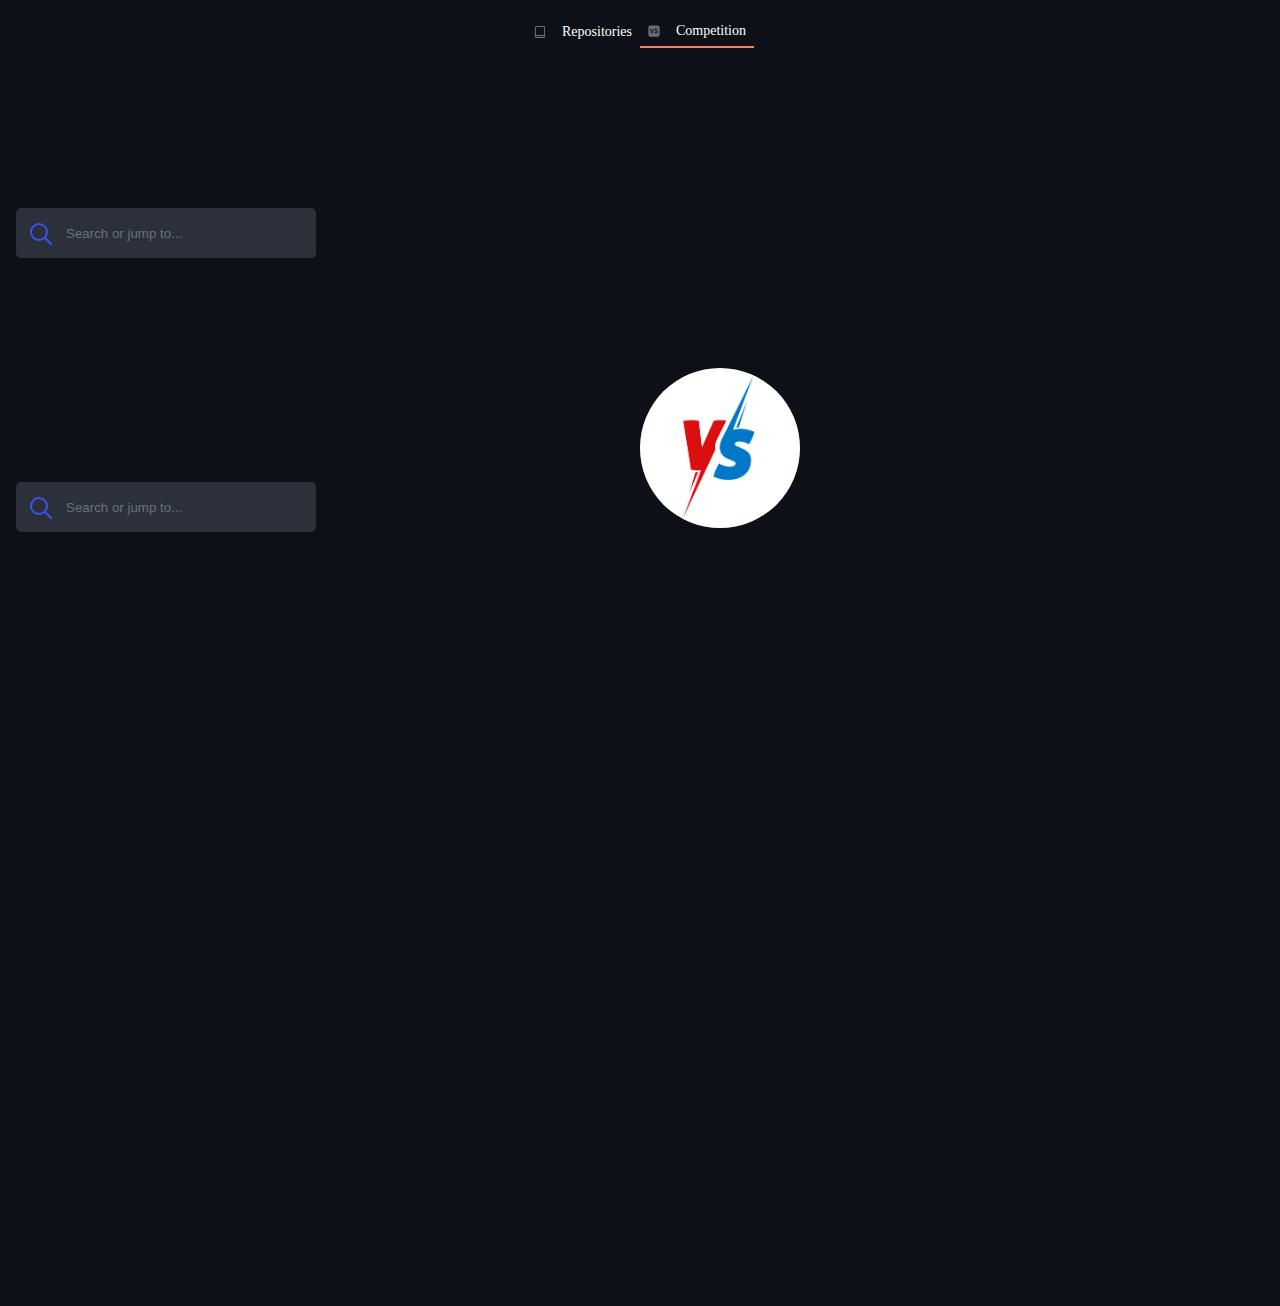
<file: competition.html>
<!DOCTYPE html>
<html lang="en">
  <head>
    <meta charset="UTF-8" />
    <meta http-equiv="X-UA-Compatible" content="IE=edge" />
    <meta name="viewport" content="width=device-width, initial-scale=1.0" />
    <link rel="stylesheet" href="css/competitionStyle.css" />
    <title>Competition</title>
    <!-- bootstrap -->
    <link
      href="https://cdn.jsdelivr.net/npm/bootstrap@5.3.0-alpha3/dist/css/bootstrap.min.css"
      rel="stylesheet"
      integrity="sha384-KK94CHFLLe+nY2dmCWGMq91rCGa5gtU4mk92HdvYe+M/SXH301p5ILy+dN9+nJOZ"
      crossorigin="anonymous"
    />
    <script
      src="https://cdn.jsdelivr.net/npm/bootstrap@5.3.0-alpha3/dist/js/bootstrap.bundle.min.js"
      integrity="sha384-ENjdO4Dr2bkBIFxQpeoTz1HIcje39Wm4jDKdf19U8gI4ddQ3GYNS7NTKfAdVQSZe"
      crossorigin="anonymous"
    ></script>
    <!--  -->
  </head>
  <body class="body">
    <header>
      <nav
        id="sub_nav"
        class="UnderlineNav-body width-full p-responsive js-sidenav-container-pjax"
        aria-label="User profile"
      >
        <a
          class="UnderlineNav-item js-responsive-underlinenav-item js-selected-navigation-item"
          data-hydro-click='{"event_type":"user_profile.click","payload":{"profile_user_id":721666,"target":"TAB_REPOSITORIES","user_id":68652903,"originating_url":"https://github.com/imartinez"}}'
          data-hydro-click-hmac="a51abced3e9b025c37d719d7922cd62439717136691263b187fba91a2016aca4"
          data-tab-item="repositories"
          data-selected-links="repositories /imartinez?tab=repositories"
          href="index.html"
        >
          <img class="nav_icon" src="icn/repos.svg" alt="" />

          Repositories
        </a>
        <a
          style="border-bottom: 2px solid #f78166; border-radius: 0"
          class="UnderlineNav-item js-responsive-underlinenav-item js-selected-navigation-item"
          data-hydro-click='{"event_type":"user_profile.click","payload":{"profile_user_id":721666,"target":"TAB_PROJECTS","user_id":68652903,"originating_url":"https://github.com/imartinez"}}'
          data-hydro-click-hmac="3da9967d1a1c4f4212f2902d16813e64627cbca7b9c08a05e351e822cb3aff06"
          data-tab-item="projects"
          data-selected-links="projects /imartinez?tab=projects"
          href="#"
        >
          <img class="nav_icon" src="icn/vs.svg" alt="" />

          Competition
        </a>
      </nav>
    </header>
    <main class="mainn container d-flex">
      <img id="VS_img" src="imgs/VS.jpg" alt="" />
      <section class="left_section col-6 d-flex flex-column align-items-center">
        <form class="d-flex" role="search" action="javascript:void(0)">
          <!-- <input class="search_input" placeholder="Search" type="text" /> -->
          <div class="container-2">
            <span class="icon"><img src="icn/search.svg" alt="" /></span>
            <input
              type="search"
              id="search"
              class="search__input_left"
              placeholder="Search or jump to..."
            />
          </div>
        </form>
        <div style="display: none" class="confetti left">

        </div>
        <div class="left_container"></div>

      </section>
      <!-- <div style="display: none" class="confetti">
        <div class="confetti-piece"></div>
        <div class="confetti-piece"></div>
        <div class="confetti-piece"></div>
        <div class="confetti-piece"></div>
        <div class="confetti-piece"></div>
        <div class="confetti-piece"></div>
        <div class="confetti-piece"></div>
        <div class="confetti-piece"></div>
        <div class="confetti-piece"></div>
        <div class="confetti-piece"></div>
        <div class="confetti-piece"></div>
        <div class="confetti-piece"></div>
        <div class="confetti-piece"></div>
      </div> -->
      <section
        class="right_section col-6 d-flex flex-column align-items-center"
      >
        <div class="container-2">
          <span class="icon"><img src="icn/search.svg" alt="" /></span>
          <input
            type="search"
            id="search"
            class="search__input_right"
            placeholder="Search or jump to..."
          />
        </div>
        <div style="display: none" class="confetti right">
         
        </div>
        <div class="right_container"></div>
      </section>
    </main>
    <script src="js/compare.js"></script>
  </body>
</html>
</file>
<file: css/competitionStyle.css>
* {
    margin: 0;
    padding: 0;

    list-style: none;
}

.body {
    background-color: #0d1117;
}

#left_result,
#right_result {
    margin-bottom: 3rem;
    margin-left: 8.5rem;

    color: #fff;
}

.my_img {
    width: 15rem;
    margin-left: 5rem;

    border-radius: 50%;
}

.VS_img:hover {
    transform: scale(2);

    /* transform: scale(1.2); */
}

.public {
    width: 80px;
    height: 29px;

    text-align: center;

    border: 1px solid #30363d;
    border-radius: 15px;
}

.left_section {
    margin-top: 10rem;
}

.right_section {
    margin-top: 10rem;
}

.search_input {
    margin-bottom: 2rem;
}

body a {
    text-decoration: none;
}

#sub_nav {
    display: flex;
    align-items: center;

    margin-top: 1rem;

    place-content: center;
}

.UnderlineNav-item {
    font-size: 14px;
    line-height: 30px;

    position: relative;

    display: flex;
    align-items: center;

    padding: 0 8px;

    cursor: pointer;
    text-align: center;
    white-space: nowrap;

    color: white;
    border: 0;
    border-radius: 6px;
    background-color: initial;
}

.UnderlineNav-item:hover {
    transition: border-bottom-color .12s ease-out6;
    text-decoration: none;

    border-bottom-color: rgba(175, 184, 193, 0.2);
    outline-offset: -2px;
    background-color: #7d85909c;
}

.left_section .repo__item {
    width: 450px;
    margin-top: 41px;
    margin-left: -15px;
    padding: 20px;

    color: white;
    border-radius: 10px;
    background-color: #db545a;
}

.right_section .repo__item {
    width: 450px;
    margin-top: 41px;
    margin-left: -15px;
    padding: 20px;

    color: white;
    border-radius: 10px;
    background-color: #0077c7;
}

.name {
    display: flex;
    justify-content: center;
}

.name p {
    font-size: 2rem;
    font-weight: bolder;
}

.left_section .info,
.right_section .info {
    font-size: 1.5rem;
}

#VS_img:hover {
    transform: scale(1.2);

    box-shadow: 5px 10px 14px rgba(255, 0, 0, 0.613);

    /* transform: scale(1.2); */
}

#VS_img {
    position: absolute;
    top: 22rem;
    left: 55rem;

    width: 10rem;

    cursor: pointer;
    transition: transform 0.3s ease;

    border-radius: 50%;
}

.language {
    margin-top: 25px;

    color: #7d8590;
}

.info {
    display: flex;
    flex-direction: column;
}

.nav_icon {
    margin-right: 1rem;
}

/* search input */

.container-2 {
    position: relative;

    width: 300px;

    vertical-align: middle;
    white-space: nowrap;
}

.container-2 input#search {
    font-size: 10pt;

    width: 300px;
    height: 50px;
    margin-bottom: 4rem;
    margin-left: 1rem;
    padding-left: 50px;

    -webkit-transition: width .55s ease;
    -moz-transition: width .55s ease;
    -ms-transition: width .55s ease;
    -o-transition: width .55s ease;
    transition: width .55s ease;

    color: #262626;
    color: #fff;
    border: none;
    -webkit-border-radius: 5px;
    -moz-border-radius: 5px;
    border-radius: 5px;
    background: #2b303b;
}

.container-2 input#search::-webkit-input-placeholder {
    color: #65737e;
}

.container-2 input#search:-moz-placeholder /* Firefox 18- */ { /* Firefox 18- */
    color: #65737e;
}

.container-2 input#search::-moz-placeholder /* Firefox 19+ */ { /* Firefox 19+ */
    color: #65737e;
}

.container-2 input#search:-ms-input-placeholder {
    color: #65737e;
}

.container-2 .icon {
    position: absolute;
    position: absolute;
    z-index: 1;

    margin-top: 9px;
    margin-left: 1.5rem;

    color: #4f5b66;
}

.container-2 input#search:focus,
.container-2 input#search:active {
    width: 300px;

    outline: none;
}

.container-2:hover .icon {
    color: #93a2ad;
}


/* Styling the input field */

.search_input {
    font-size: 16px;

    padding: 12px;

    transition: #5b9dd9 0.3s ease;

    border: none;
    border-bottom: 2px solid #ccc;
    background-color: #f7f7f7;
}

/* Styling the input field when it is in focus */

.search_input:focus {
    border: none;
    border-bottom: 2px solid #f7f7f7;
    outline: none;
    background-color: #ccc;
}

/* media */

@media(max-width: 1440px) {
    #VS_img {
        position: absolute;
        top: 23rem;
        left: 40rem;
    }
}

@media(max-width: 1024px) {
    #VS_img {
        position: absolute;
        top: 27rem;
        left: 27rem;
    }

    .left_section .repo__item {
        width: 20rem;
    }

    .right_section .repo__item {
        width: 20rem;
    }

    .my_img {
        width: 15rem;
        margin-left: 1rem;

        border-radius: 50%;
    }

    #result {
        margin-bottom: 3rem;
        margin-left: 5.5rem;

        color: #fff;
    }
}

@media(max-width: 768px) {
    #VS_img {
        position: absolute;
        top: 19rem;
        left: 20.8rem;

        width: 6rem;
    }

    .my_img {
        width: 10rem;
        margin-left: 2rem;

        border-radius: 50%;
    }

    .left_section,
    .right_section {
        margin-top: 2rem;
    }

    .left_section .repo__item {
        width: 17rem;
    }

    .right_section .repo__item {
        width: 17rem;
    }

    .left_section .info,
    .right_section .info {
        font-size: 1.5rem;
    }

    .name p {
        font-size: 1.7rem;
        font-weight: bolder;
    }

    .container-2 input#search {
        font-size: 8pt;

        width: 162px;
        margin-left: 4rem;
    }

    .container-2 .icon {
        margin-left: 4.5rem;
    }

    #result {
        margin-bottom: 3rem;
        margin-left: 3.5rem;

        color: #fff;
    }

    .container-2 input#search:focus,
    .container-2 input#search:active {
        width: 200px;
    }
}



@media(max-width: 425px) {
    #VS_img {
        position: absolute;
        position: absolute;
        top: 17rem;
        left: 13rem;

        width: 3rem;
    }

    .my_img {
        width: 6rem;
        margin-left: 2rem;

        border-radius: 50%;
    }

    .left_section .repo__item {
        width: 10rem;
        margin-left: 0.1rem;
    }

    .right_section .repo__item {
        width: 10rem;
        margin-left: 0.1rem;
    }

    .name p {
        font-size: 1.2rem;
        font-weight: bolder;
    }

    .left_section .info,
    .right_section .info {
        font-size: 0.8rem;
    }

    .search_input {
        width: 7rem;
    }

    .container {
        margin-left: 1.5rem!important;
    }

    #result {
        margin-bottom: 3rem;
        margin-left: 2.5rem;

        color: #fff;
    }

    .container-2 input#search:focus,
    .container-2 input#search:active {
        width: 180px;
    }
}

@media(max-width: 375px) {
    #VS_img {
        position: absolute;
        top: 17rem;
        left: 10.2rem;

        width: 3rem;
    }

    .container {
        margin-left: 0rem !important;
    }

    .container-2 {
        position: relative;

        width: 150px;

        vertical-align: middle;
        white-space: nowrap;
    }

    .container-2 input#search {
        font-size: 8pt;

        width: 140px !important;
        margin-left: -0.5rem;
    }

    .container-2 .icon {
        margin-left: -0.1rem;
    }

    .container-2 input#search:focus,
    .container-2 input#search:active {
        width: 150px !important;
    }

    #right_result {
        margin-left: 2.5rem;
    }

    #left_result {
        margin-left: 2.5rem;
    }
}

@media(max-width: 320px) {
    #VS_img {
        position: absolute;
        top: 17rem;
        left: 9rem;

        width: 2rem;
    }

    .left_section .repo__item {
        width: 7rem;
        margin-left: 0.1rem;
    }

    .right_section .repo__item {
        width: 7rem;
        margin-left: 0.1rem;
    }

    .name p {
        font-size: 1rem;
        font-weight: bolder;
    }

    .left_section .info,
    .right_section .info {
        font-size: 0.6rem;
    }

    .container-2 input#search {
        font-size: 7pt;

        width: 130px !important;
        margin-left: 0.5rem;
        padding-left: 32px;
    }

    .container-2 .icon {
        margin-left: 0.5rem;
    }

    .my_img {
        width: 6rem;
        margin-left: 0.5rem;

        border-radius: 50%;
    }

    #result {
        margin-bottom: 3rem;
        margin-left: 1rem;

        color: #fff;
    }

    .container-2 input#search:focus,
    .container-2 input#search:active {
        width: 140px !important;
    }

    #right_result {
        margin-left: 1.5rem;
    }

    #left_result {
        margin-left: 1.5rem;
    }
}

.confetti {
    position: absolute;
    z-index: 1000;

    display: flex !important;
    overflow: hidden;
    align-items: center;
    justify-content: center;

    width: 27%;
    height: 70%;
    margin-top: 5rem;

    /* margin-left: 45rem; */
}

.confetti-piece {
    position: absolute;
    top: 0;

    width: 10px;
    height: 30px;

    opacity: 0;
    background: #ffd300;
}

.confetti-piece:nth-child(1) {
    left: 7%;

    -webkit-transform: rotate(-40deg);
    -webkit-animation: makeItRain 1000ms infinite ease-out;
    -webkit-animation-duration: 1116ms;
    -webkit-animation-delay: 182ms;
}

.confetti-piece:nth-child(2) {
    left: 14%;

    -webkit-transform: rotate(4deg);
    -webkit-animation: makeItRain 1000ms infinite ease-out;
    -webkit-animation-duration: 1076ms;
    -webkit-animation-delay: 161ms;
}

.confetti-piece:nth-child(3) {
    left: 21%;

    -webkit-transform: rotate(-51deg);
    -webkit-animation: makeItRain 1000ms infinite ease-out;
    -webkit-animation-duration: 1103ms;
    -webkit-animation-delay: 481ms;
}

.confetti-piece:nth-child(4) {
    left: 28%;

    -webkit-transform: rotate(61deg);
    -webkit-animation: makeItRain 1000ms infinite ease-out;
    -webkit-animation-duration: 708ms;
    -webkit-animation-delay: 334ms;
}

.confetti-piece:nth-child(5) {
    left: 35%;

    -webkit-transform: rotate(-52deg);
    -webkit-animation: makeItRain 1000ms infinite ease-out;
    -webkit-animation-duration: 776ms;
    -webkit-animation-delay: 302ms;
}

.confetti-piece:nth-child(6) {
    left: 42%;

    -webkit-transform: rotate(38deg);
    -webkit-animation: makeItRain 1000ms infinite ease-out;
    -webkit-animation-duration: 1168ms;
    -webkit-animation-delay: 180ms;
}

.confetti-piece:nth-child(7) {
    left: 49%;

    -webkit-transform: rotate(11deg);
    -webkit-animation: makeItRain 1000ms infinite ease-out;
    -webkit-animation-duration: 1200ms;
    -webkit-animation-delay: 395ms;
}

.confetti-piece:nth-child(8) {
    left: 56%;

    -webkit-transform: rotate(49deg);
    -webkit-animation: makeItRain 1000ms infinite ease-out;
    -webkit-animation-duration: 887ms;
    -webkit-animation-delay: 14ms;
}

.confetti-piece:nth-child(9) {
    left: 63%;

    -webkit-transform: rotate(-72deg);
    -webkit-animation: makeItRain 1000ms infinite ease-out;
    -webkit-animation-duration: 805ms;
    -webkit-animation-delay: 149ms;
}

.confetti-piece:nth-child(10) {
    left: 70%;

    -webkit-transform: rotate(10deg);
    -webkit-animation: makeItRain 1000ms infinite ease-out;
    -webkit-animation-duration: 1059ms;
    -webkit-animation-delay: 351ms;
}

.confetti-piece:nth-child(11) {
    left: 77%;

    -webkit-transform: rotate(4deg);
    -webkit-animation: makeItRain 1000ms infinite ease-out;
    -webkit-animation-duration: 1132ms;
    -webkit-animation-delay: 307ms;
}

.confetti-piece:nth-child(12) {
    left: 84%;

    -webkit-transform: rotate(42deg);
    -webkit-animation: makeItRain 1000ms infinite ease-out;
    -webkit-animation-duration: 776ms;
    -webkit-animation-delay: 464ms;
}

.confetti-piece:nth-child(13) {
    left: 91%;

    -webkit-transform: rotate(-72deg);
    -webkit-animation: makeItRain 1000ms infinite ease-out;
    -webkit-animation-duration: 818ms;
    -webkit-animation-delay: 429ms;
}

.confetti-piece:nth-child(odd) {
    background: #7431e8;
}

.confetti-piece:nth-child(even) {
    z-index: 1;
}

.confetti-piece:nth-child(4n) {
    width: 5px;
    height: 12px;

    -webkit-animation-duration: 2000ms;
}

.confetti-piece:nth-child(3n) {
    width: 3px;
    height: 10px;

    -webkit-animation-duration: 2500ms;
    -webkit-animation-delay: 1000ms;
}

.confetti-piece:nth-child(4n-7) {
    background: red;
}

@-webkit-keyframes makeItRain {

from {
    opacity: 0;
}

50% {
    opacity: 1;
}

to {
    -webkit-transform: translateY(350px);
}

}
</file>
